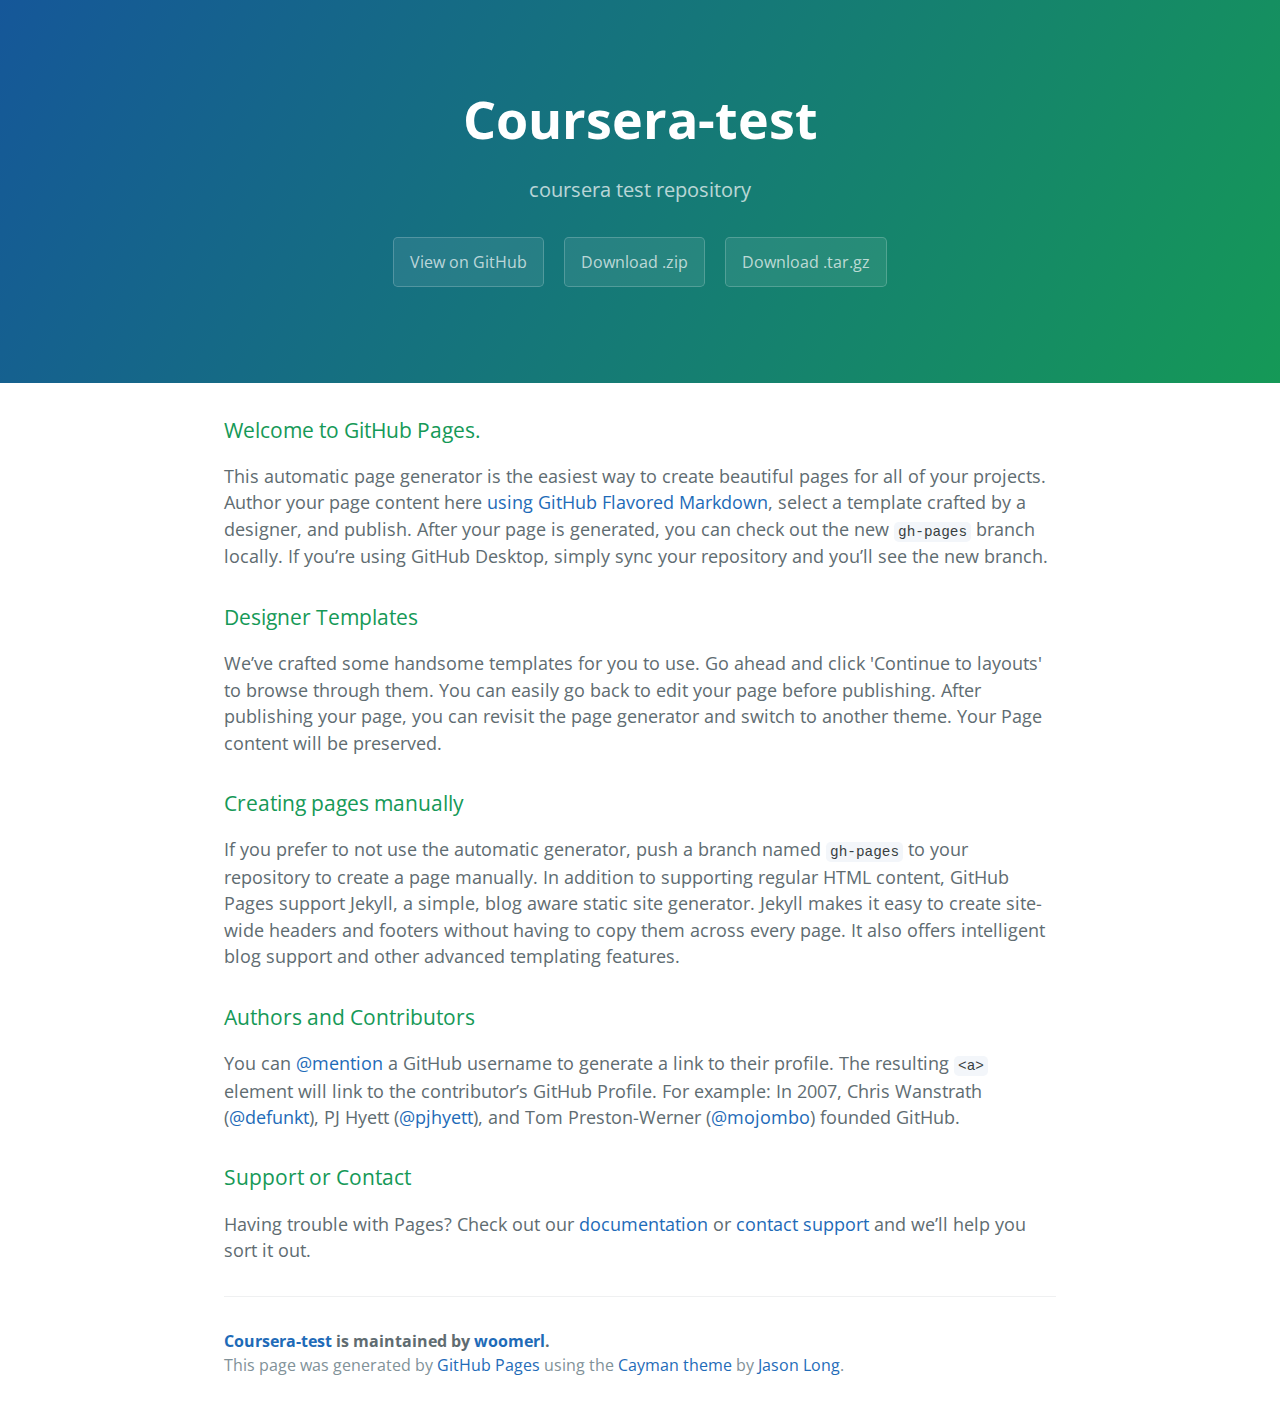
<file: index.html>
<!DOCTYPE html>
<html lang="en-us">
  <head>
    <meta charset="UTF-8">
    <title>Coursera-test by woomerl</title>
    <meta name="viewport" content="width=device-width, initial-scale=1">
    <link rel="stylesheet" type="text/css" href="stylesheets/normalize.css" media="screen">
    <link href='https://fonts.googleapis.com/css?family=Open+Sans:400,700' rel='stylesheet' type='text/css'>
    <link rel="stylesheet" type="text/css" href="stylesheets/stylesheet.css" media="screen">
    <link rel="stylesheet" type="text/css" href="stylesheets/github-light.css" media="screen">
  </head>
  <body>
    <section class="page-header">
      <h1 class="project-name">Coursera-test</h1>
      <h2 class="project-tagline">coursera test repository</h2>
      <a href="https://github.com/woomerl/coursera-test" class="btn">View on GitHub</a>
      <a href="https://github.com/woomerl/coursera-test/zipball/master" class="btn">Download .zip</a>
      <a href="https://github.com/woomerl/coursera-test/tarball/master" class="btn">Download .tar.gz</a>
    </section>

    <section class="main-content">
      <h3>
<a id="welcome-to-github-pages" class="anchor" href="#welcome-to-github-pages" aria-hidden="true"><span aria-hidden="true" class="octicon octicon-link"></span></a>Welcome to GitHub Pages.</h3>

<p>This automatic page generator is the easiest way to create beautiful pages for all of your projects. Author your page content here <a href="https://guides.github.com/features/mastering-markdown/">using GitHub Flavored Markdown</a>, select a template crafted by a designer, and publish. After your page is generated, you can check out the new <code>gh-pages</code> branch locally. If you’re using GitHub Desktop, simply sync your repository and you’ll see the new branch.</p>

<h3>
<a id="designer-templates" class="anchor" href="#designer-templates" aria-hidden="true"><span aria-hidden="true" class="octicon octicon-link"></span></a>Designer Templates</h3>

<p>We’ve crafted some handsome templates for you to use. Go ahead and click 'Continue to layouts' to browse through them. You can easily go back to edit your page before publishing. After publishing your page, you can revisit the page generator and switch to another theme. Your Page content will be preserved.</p>

<h3>
<a id="creating-pages-manually" class="anchor" href="#creating-pages-manually" aria-hidden="true"><span aria-hidden="true" class="octicon octicon-link"></span></a>Creating pages manually</h3>

<p>If you prefer to not use the automatic generator, push a branch named <code>gh-pages</code> to your repository to create a page manually. In addition to supporting regular HTML content, GitHub Pages support Jekyll, a simple, blog aware static site generator. Jekyll makes it easy to create site-wide headers and footers without having to copy them across every page. It also offers intelligent blog support and other advanced templating features.</p>

<h3>
<a id="authors-and-contributors" class="anchor" href="#authors-and-contributors" aria-hidden="true"><span aria-hidden="true" class="octicon octicon-link"></span></a>Authors and Contributors</h3>

<p>You can <a href="https://help.github.com/articles/basic-writing-and-formatting-syntax/#mentioning-users-and-teams" class="user-mention">@mention</a> a GitHub username to generate a link to their profile. The resulting <code>&lt;a&gt;</code> element will link to the contributor’s GitHub Profile. For example: In 2007, Chris Wanstrath (<a href="https://github.com/defunkt" class="user-mention">@defunkt</a>), PJ Hyett (<a href="https://github.com/pjhyett" class="user-mention">@pjhyett</a>), and Tom Preston-Werner (<a href="https://github.com/mojombo" class="user-mention">@mojombo</a>) founded GitHub.</p>

<h3>
<a id="support-or-contact" class="anchor" href="#support-or-contact" aria-hidden="true"><span aria-hidden="true" class="octicon octicon-link"></span></a>Support or Contact</h3>

<p>Having trouble with Pages? Check out our <a href="https://help.github.com/pages">documentation</a> or <a href="https://github.com/contact">contact support</a> and we’ll help you sort it out.</p>

      <footer class="site-footer">
        <span class="site-footer-owner"><a href="https://github.com/woomerl/coursera-test">Coursera-test</a> is maintained by <a href="https://github.com/woomerl">woomerl</a>.</span>

        <span class="site-footer-credits">This page was generated by <a href="https://pages.github.com">GitHub Pages</a> using the <a href="https://github.com/jasonlong/cayman-theme">Cayman theme</a> by <a href="https://twitter.com/jasonlong">Jason Long</a>.</span>
      </footer>

    </section>

  
  </body>
</html>
</file>
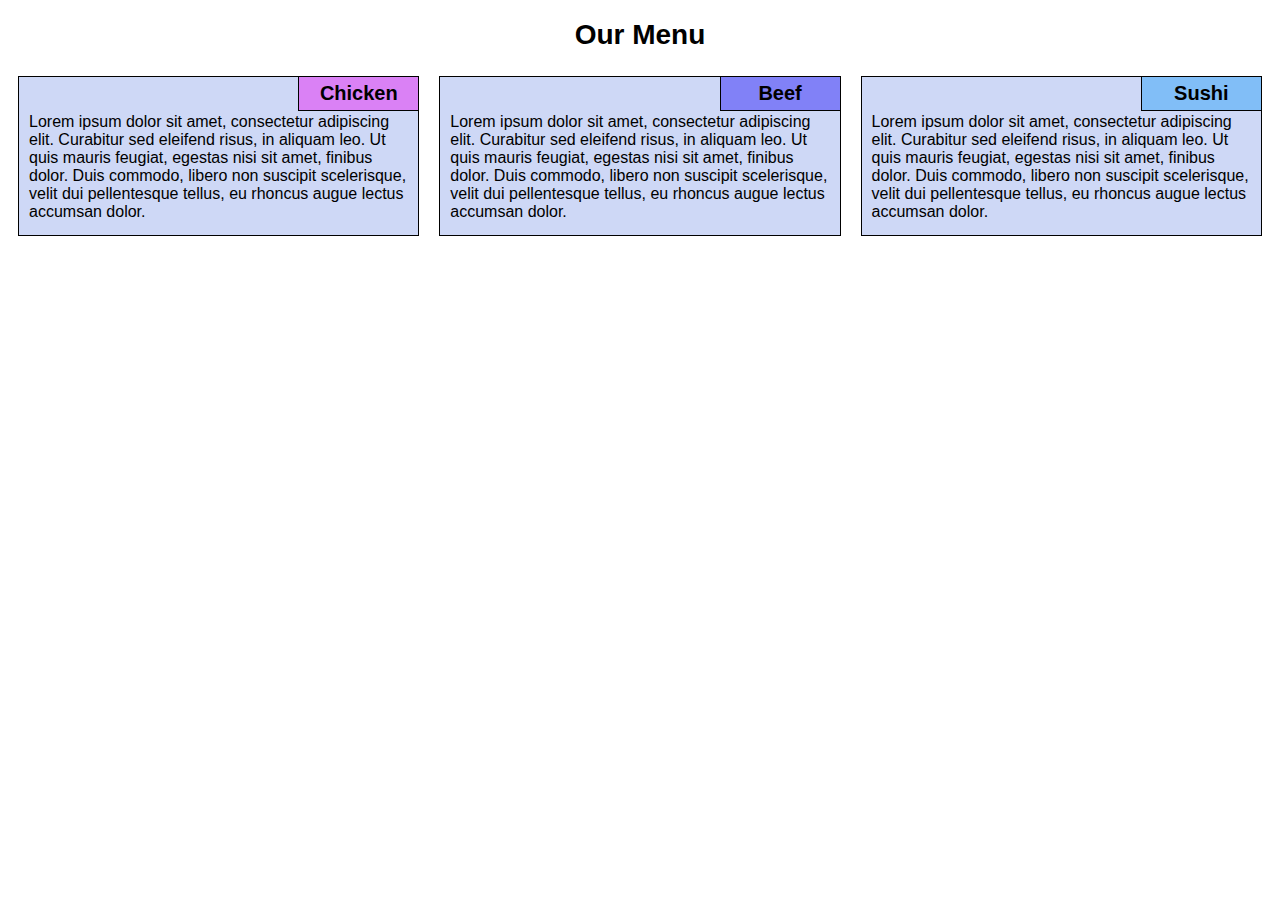
<file: mod2-solution/index.html>
<!DOCTYPE html>
<html>
<head>
<meta charset="utf-8">
<meta name="viewport" content="width=device-width, initial-scale=1">
<title>Module 2 Solution</title>
<link rel="stylesheet" href="css/style.css">
</head>

<body>
<h1>Our Menu</h1>	

<section>
<div class="col-lg col-md-1 col-sm">
<div class="p1">
<div class="p2" id="first">Chicken</div>
<p>Lorem ipsum dolor sit amet, consectetur adipiscing elit. Curabitur sed eleifend risus, in aliquam leo. Ut quis mauris feugiat, egestas nisi sit amet, finibus dolor. Duis commodo, libero non suscipit scelerisque, velit dui pellentesque tellus, eu rhoncus augue lectus accumsan dolor.
</p>
</div>
</div>
</section>

<section>
<div class="col-lg col-md-1 col-sm">
<div class="p1">
<div class="p2" id="second">Beef</div>
<p>Lorem ipsum dolor sit amet, consectetur adipiscing elit. Curabitur sed eleifend risus, in aliquam leo. Ut quis mauris feugiat, egestas nisi sit amet, finibus dolor. Duis commodo, libero non suscipit scelerisque, velit dui pellentesque tellus, eu rhoncus augue lectus accumsan dolor.</p>
</div>		
</div>
</section>

<section>
<div class="col-lg col-md-2 col-sm">
<div class="p1">
<div class="p2" id="third">Sushi</div>
<p>Lorem ipsum dolor sit amet, consectetur adipiscing elit. Curabitur sed eleifend risus, in aliquam leo. Ut quis mauris feugiat, egestas nisi sit amet, finibus dolor. Duis commodo, libero non suscipit scelerisque, velit dui pellentesque tellus, eu rhoncus augue lectus accumsan dolor.
</p>
</div>
</div>
</section>

</body>
</html>
</file>
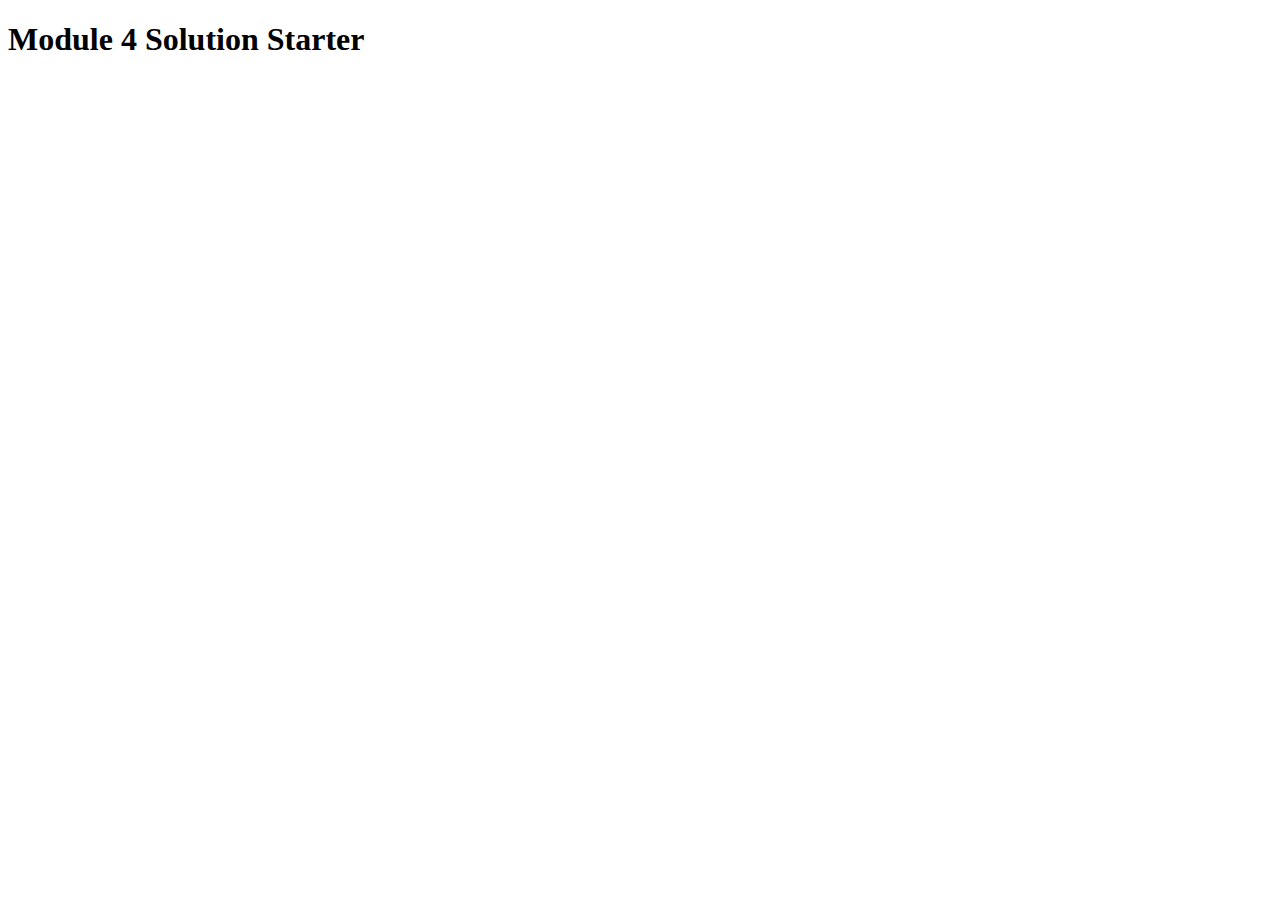
<file: mod4-solution/index.html>
<!DOCTYPE html>
<html>
<head>
  <meta charset="utf-8">
  <title>Module 4 Solution Starter</title>
  <script>
    var names = []; // DO NOT REMOVE
  </script>
  <script src="SpeakHello.js"></script>
  <script src="SpeakGoodBye.js"></script>
  <script src="script.js"></script>
</head>
<body>
  <h1>Module 4 Solution Starter</h1>
</body>
</html>
</file>
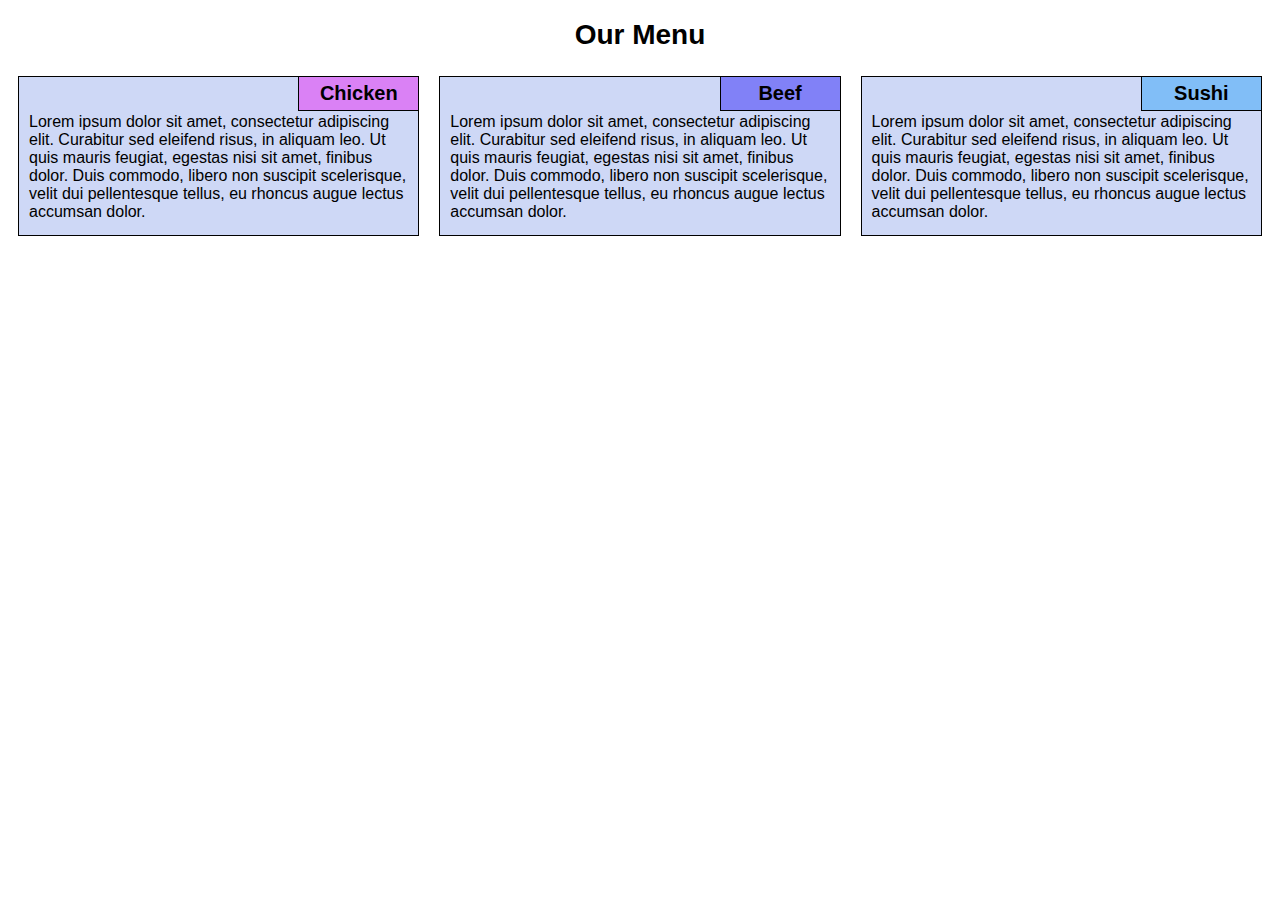
<file: mod2-solution/test.html>
<!DOCTYPE html>
<html>
<head>
<meta charset="utf-8">
<meta name="viewport" content="width=device-width, initial-scale=1">
<title>Module 2 Solution</title>
<link rel="stylesheet" href="css/style.css">
</head>

<body>
<h1>Our Menu</h1>	

<section class="col-lg col-md-1 col-sm">
<div class="p1">
<div class="p2" id="first">Chicken</div>
<p>Lorem ipsum dolor sit amet, consectetur adipiscing elit. Curabitur sed eleifend risus, in aliquam leo. Ut quis mauris feugiat, egestas nisi sit amet, finibus dolor. Duis commodo, libero non suscipit scelerisque, velit dui pellentesque tellus, eu rhoncus augue lectus accumsan dolor.
</p>
</div>
</section>

<section class="col-lg col-md-1 col-sm">
<div class="p1">
<div class="p2" id="second">Beef</div>
<p>Lorem ipsum dolor sit amet, consectetur adipiscing elit. Curabitur sed eleifend risus, in aliquam leo. Ut quis mauris feugiat, egestas nisi sit amet, finibus dolor. Duis commodo, libero non suscipit scelerisque, velit dui pellentesque tellus, eu rhoncus augue lectus accumsan dolor.</p>
</div>		
</section>

<section class="col-lg col-md-2 col-sm">
<div class="p1">
<div class="p2" id="third">Sushi</div>
<p>Lorem ipsum dolor sit amet, consectetur adipiscing elit. Curabitur sed eleifend risus, in aliquam leo. Ut quis mauris feugiat, egestas nisi sit amet, finibus dolor. Duis commodo, libero non suscipit scelerisque, velit dui pellentesque tellus, eu rhoncus augue lectus accumsan dolor.
</p>
</div>
</section>

</body>
</html>
</file>
<file: stylesheets/stylesheet.css>
* {
  box-sizing: border-box; }

body {
  padding: 0;
  margin: 0;
  font-family: "Open Sans", "Helvetica Neue", Helvetica, Arial, sans-serif;
  font-size: 16px;
  line-height: 1.5;
  color: #606c71; }

a {
  color: #1e6bb8;
  text-decoration: none; }
  a:hover {
    text-decoration: underline; }

.btn {
  display: inline-block;
  margin-bottom: 1rem;
  color: rgba(255, 255, 255, 0.7);
  background-color: rgba(255, 255, 255, 0.08);
  border-color: rgba(255, 255, 255, 0.2);
  border-style: solid;
  border-width: 1px;
  border-radius: 0.3rem;
  transition: color 0.2s, background-color 0.2s, border-color 0.2s; }
  .btn + .btn {
    margin-left: 1rem; }

.btn:hover {
  color: rgba(255, 255, 255, 0.8);
  text-decoration: none;
  background-color: rgba(255, 255, 255, 0.2);
  border-color: rgba(255, 255, 255, 0.3); }

@media screen and (min-width: 64em) {
  .btn {
    padding: 0.75rem 1rem; } }

@media screen and (min-width: 42em) and (max-width: 64em) {
  .btn {
    padding: 0.6rem 0.9rem;
    font-size: 0.9rem; } }

@media screen and (max-width: 42em) {
  .btn {
    display: block;
    width: 100%;
    padding: 0.75rem;
    font-size: 0.9rem; }
    .btn + .btn {
      margin-top: 1rem;
      margin-left: 0; } }

.page-header {
  color: #fff;
  text-align: center;
  background-color: #159957;
  background-image: linear-gradient(120deg, #155799, #159957); }

@media screen and (min-width: 64em) {
  .page-header {
    padding: 5rem 6rem; } }

@media screen and (min-width: 42em) and (max-width: 64em) {
  .page-header {
    padding: 3rem 4rem; } }

@media screen and (max-width: 42em) {
  .page-header {
    padding: 2rem 1rem; } }

.project-name {
  margin-top: 0;
  margin-bottom: 0.1rem; }

@media screen and (min-width: 64em) {
  .project-name {
    font-size: 3.25rem; } }

@media screen and (min-width: 42em) and (max-width: 64em) {
  .project-name {
    font-size: 2.25rem; } }

@media screen and (max-width: 42em) {
  .project-name {
    font-size: 1.75rem; } }

.project-tagline {
  margin-bottom: 2rem;
  font-weight: normal;
  opacity: 0.7; }

@media screen and (min-width: 64em) {
  .project-tagline {
    font-size: 1.25rem; } }

@media screen and (min-width: 42em) and (max-width: 64em) {
  .project-tagline {
    font-size: 1.15rem; } }

@media screen and (max-width: 42em) {
  .project-tagline {
    font-size: 1rem; } }

.main-content :first-child {
  margin-top: 0; }
.main-content img {
  max-width: 100%; }
.main-content h1, .main-content h2, .main-content h3, .main-content h4, .main-content h5, .main-content h6 {
  margin-top: 2rem;
  margin-bottom: 1rem;
  font-weight: normal;
  color: #159957; }
.main-content p {
  margin-bottom: 1em; }
.main-content code {
  padding: 2px 4px;
  font-family: Consolas, "Liberation Mono", Menlo, Courier, monospace;
  font-size: 0.9rem;
  color: #383e41;
  background-color: #f3f6fa;
  border-radius: 0.3rem; }
.main-content pre {
  padding: 0.8rem;
  margin-top: 0;
  margin-bottom: 1rem;
  font: 1rem Consolas, "Liberation Mono", Menlo, Courier, monospace;
  color: #567482;
  word-wrap: normal;
  background-color: #f3f6fa;
  border: solid 1px #dce6f0;
  border-radius: 0.3rem; }
  .main-content pre > code {
    padding: 0;
    margin: 0;
    font-size: 0.9rem;
    color: #567482;
    word-break: normal;
    white-space: pre;
    background: transparent;
    border: 0; }
.main-content .highlight {
  margin-bottom: 1rem; }
  .main-content .highlight pre {
    margin-bottom: 0;
    word-break: normal; }
.main-content .highlight pre, .main-content pre {
  padding: 0.8rem;
  overflow: auto;
  font-size: 0.9rem;
  line-height: 1.45;
  border-radius: 0.3rem; }
.main-content pre code, .main-content pre tt {
  display: inline;
  max-width: initial;
  padding: 0;
  margin: 0;
  overflow: initial;
  line-height: inherit;
  word-wrap: normal;
  background-color: transparent;
  border: 0; }
  .main-content pre code:before, .main-content pre code:after, .main-content pre tt:before, .main-content pre tt:after {
    content: normal; }
.main-content ul, .main-content ol {
  margin-top: 0; }
.main-content blockquote {
  padding: 0 1rem;
  margin-left: 0;
  color: #819198;
  border-left: 0.3rem solid #dce6f0; }
  .main-content blockquote > :first-child {
    margin-top: 0; }
  .main-content blockquote > :last-child {
    margin-bottom: 0; }
.main-content table {
  display: block;
  width: 100%;
  overflow: auto;
  word-break: normal;
  word-break: keep-all; }
  .main-content table th {
    font-weight: bold; }
  .main-content table th, .main-content table td {
    padding: 0.5rem 1rem;
    border: 1px solid #e9ebec; }
.main-content dl {
  padding: 0; }
  .main-content dl dt {
    padding: 0;
    margin-top: 1rem;
    font-size: 1rem;
    font-weight: bold; }
  .main-content dl dd {
    padding: 0;
    margin-bottom: 1rem; }
.main-content hr {
  height: 2px;
  padding: 0;
  margin: 1rem 0;
  background-color: #eff0f1;
  border: 0; }

@media screen and (min-width: 64em) {
  .main-content {
    max-width: 64rem;
    padding: 2rem 6rem;
    margin: 0 auto;
    font-size: 1.1rem; } }

@media screen and (min-width: 42em) and (max-width: 64em) {
  .main-content {
    padding: 2rem 4rem;
    font-size: 1.1rem; } }

@media screen and (max-width: 42em) {
  .main-content {
    padding: 2rem 1rem;
    font-size: 1rem; } }

.site-footer {
  padding-top: 2rem;
  margin-top: 2rem;
  border-top: solid 1px #eff0f1; }

.site-footer-owner {
  display: block;
  font-weight: bold; }

.site-footer-credits {
  color: #819198; }

@media screen and (min-width: 64em) {
  .site-footer {
    font-size: 1rem; } }

@media screen and (min-width: 42em) and (max-width: 64em) {
  .site-footer {
    font-size: 1rem; } }

@media screen and (max-width: 42em) {
  .site-footer {
    font-size: 0.9rem; } }
</file>
<file: stylesheets/github-light.css>
/*
The MIT License (MIT)

Copyright (c) 2015 GitHub, Inc.

Permission is hereby granted, free of charge, to any person obtaining a copy
of this software and associated documentation files (the "Software"), to deal
in the Software without restriction, including without limitation the rights
to use, copy, modify, merge, publish, distribute, sublicense, and/or sell
copies of the Software, and to permit persons to whom the Software is
furnished to do so, subject to the following conditions:

The above copyright notice and this permission notice shall be included in all
copies or substantial portions of the Software.

THE SOFTWARE IS PROVIDED "AS IS", WITHOUT WARRANTY OF ANY KIND, EXPRESS OR
IMPLIED, INCLUDING BUT NOT LIMITED TO THE WARRANTIES OF MERCHANTABILITY,
FITNESS FOR A PARTICULAR PURPOSE AND NONINFRINGEMENT. IN NO EVENT SHALL THE
AUTHORS OR COPYRIGHT HOLDERS BE LIABLE FOR ANY CLAIM, DAMAGES OR OTHER
LIABILITY, WHETHER IN AN ACTION OF CONTRACT, TORT OR OTHERWISE, ARISING FROM,
OUT OF OR IN CONNECTION WITH THE SOFTWARE OR THE USE OR OTHER DEALINGS IN THE
SOFTWARE.

*/

.pl-c /* comment */ {
  color: #969896;
}

.pl-c1      /* constant, markup.raw, meta.diff.header, meta.module-reference, meta.property-name, support, support.constant, support.variable, variable.other.constant */,
.pl-s .pl-v /* string variable */ {
  color: #0086b3;
}

.pl-e  /* entity */,
.pl-en /* entity.name */ {
  color: #795da3;
}

.pl-s .pl-s1 /* string source */,
.pl-smi      /* storage.modifier.import, storage.modifier.package, storage.type.java, variable.other, variable.parameter.function */ {
  color: #333;
}

.pl-ent /* entity.name.tag */ {
  color: #63a35c;
}

.pl-k /* keyword, storage, storage.type */ {
  color: #a71d5d;
}

.pl-pds              /* punctuation.definition.string, string.regexp.character-class */,
.pl-s                /* string */,
.pl-s .pl-pse .pl-s1 /* string punctuation.section.embedded source */,
.pl-sr               /* string.regexp */,
.pl-sr .pl-cce       /* string.regexp constant.character.escape */,
.pl-sr .pl-sra       /* string.regexp string.regexp.arbitrary-repitition */,
.pl-sr .pl-sre       /* string.regexp source.ruby.embedded */ {
  color: #183691;
}

.pl-v /* variable */ {
  color: #ed6a43;
}

.pl-id /* invalid.deprecated */ {
  color: #b52a1d;
}

.pl-ii /* invalid.illegal */ {
  background-color: #b52a1d;
  color: #f8f8f8;
}

.pl-sr .pl-cce /* string.regexp constant.character.escape */ {
  color: #63a35c;
  font-weight: bold;
}

.pl-ml /* markup.list */ {
  color: #693a17;
}

.pl-mh        /* markup.heading */,
.pl-mh .pl-en /* markup.heading entity.name */,
.pl-ms        /* meta.separator */ {
  color: #1d3e81;
  font-weight: bold;
}

.pl-mq /* markup.quote */ {
  color: #008080;
}

.pl-mi /* markup.italic */ {
  color: #333;
  font-style: italic;
}

.pl-mb /* markup.bold */ {
  color: #333;
  font-weight: bold;
}

.pl-md /* markup.deleted, meta.diff.header.from-file */ {
  background-color: #ffecec;
  color: #bd2c00;
}

.pl-mi1 /* markup.inserted, meta.diff.header.to-file */ {
  background-color: #eaffea;
  color: #55a532;
}

.pl-mdr /* meta.diff.range */ {
  color: #795da3;
  font-weight: bold;
}

.pl-mo /* meta.output */ {
  color: #1d3e81;
}
</file>
<file: mod2-solution/css/style.css>
* {
  box-sizing: border-box;
  font-family: Helvetica;
}

h1 {
  margin-bottom: 15px;
  text-align: center;
  font-size: 1.75em;
}

.p1 {
	position: relative;
  border: 1px solid black;
  background-color: #CED8F6;
  height: 160px;
  padding-top: 20px;
  padding-left: 10px;
  padding-right: 10px;
  margin: 10px;
  overflow: auto;
}

.p2 {
	position: absolute;
	border-left: 1px solid black;
	border-bottom: 1px solid black;
	padding: 5px;
	width: 120px;
	font-weight: bold;
	font-size: 1.25em;
	text-align: center;
	top:0;
	right:0;
}

#first {
	background-color: #DA81F5;
}

#second {
	background-color: #8181F7;
}

#third {
	background-color: #81BEF7;
}

@media (min-width: 992px) {
  .col-lg {
    float: left;
  }
  .col-lg {
    width: 33.33%;
  }
}

@media (min-width: 768px) and (max-width: 991px) {
	.col-md-1, .col-md-2 {
		float: left;
	}
	.col-md-1 {
		width: 50%;
	}
	.col-md-2 {
		width: 100%;
	}
}

@media (max-width: 767px) {
	.col-sm {
	float: left;
}
	.col-sm {
		width:100%;
	}
}
</file>
